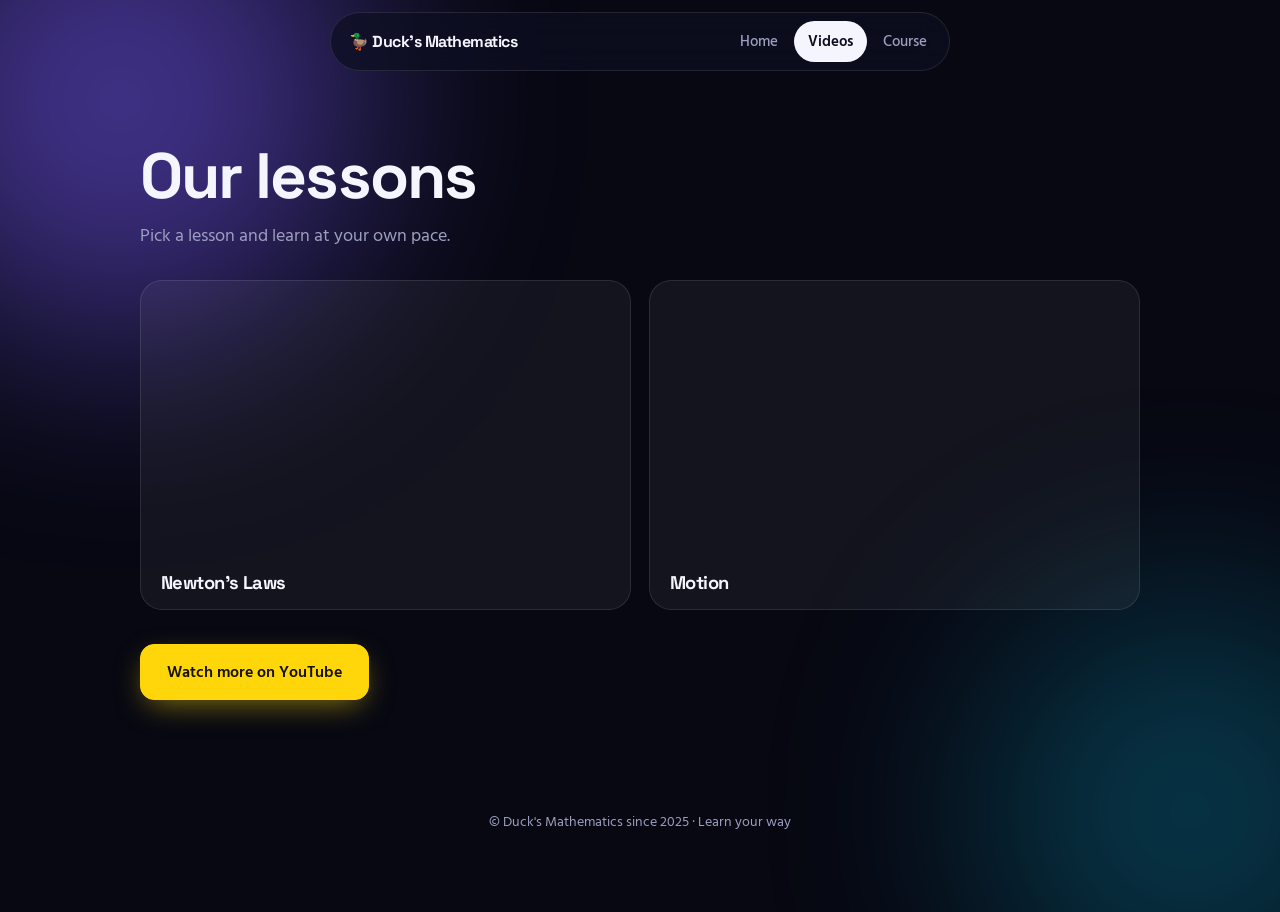
<file: videos.html>
<!DOCTYPE html><html lang="en"><head><meta charset="UTF-8"><meta name="viewport" content="width=device-width,initial-scale=1,viewport-fit=cover"><meta name="theme-color" content="#070812">
<title>Videos | Duck's Mathematics</title>
<meta name="description" content="Watch math and physics lessons from Duck's Mathematics.">
<link rel="preconnect" href="https://fonts.googleapis.com"><link href="https://fonts.googleapis.com/css2?family=Space+Grotesk:wght@500;700&family=Hind+Siliguri:wght@400;500;600;700&display=swap" rel="stylesheet"><link rel="stylesheet" href="duck.css?v=2"></head><body>
<nav><a class="logo" href="index.html">🦆 <span>Duck's Mathematics</span></a><div class="menu"><a href="index.html">Home</a><a href="videos.html" class="on">Videos</a><a href="blog.html">Course</a></div></nav>
<main class="wrap">
<div class="head"><h1>Our lessons</h1><p>Pick a lesson and learn at your own pace.</p></div>
<div class="vids">
<div class="vid"><iframe src="https://www.youtube.com/embed/64LJb46JzNY" title="Newton's Laws" loading="lazy" allowfullscreen></iframe><h3>Newton's Laws</h3></div>
<div class="vid"><iframe src="https://www.youtube.com/embed/GTwdCe-ayCQ" title="Motion" loading="lazy" allowfullscreen></iframe><h3>Motion</h3></div>
</div>
<div class="after"><a class="btn main" href="https://youtube.com/@ducksmathematics" target="_blank" rel="noopener">Watch more on YouTube</a></div>
</main>
<footer>© Duck's Mathematics since 2025 · Learn your way</footer></body></html>
</file>
<file: duck.css>
:root{--bg:#070812;--glass:rgba(255,255,255,.05);--bd:rgba(255,255,255,.1);--tx:#f4f5ff;--mu:#9b9fc0;--vio:#7c5cff;--cy:#22d3ee;--duck:#ffd60a}
*{margin:0;padding:0;box-sizing:border-box}
html{scroll-behavior:smooth}
body{font-family:'Hind Siliguri','Space Grotesk',system-ui,sans-serif;color:var(--tx);background:var(--bg);line-height:1.65;min-height:100vh;overflow-x:hidden;position:relative}
body::before,body::after{content:'';position:fixed;z-index:-1;border-radius:50%;filter:blur(110px);opacity:.5;pointer-events:none}
body::before{width:480px;height:480px;background:var(--vio);top:-140px;left:-120px}
body::after{width:420px;height:420px;background:#0891b2;bottom:-120px;right:-120px;opacity:.35}
h1,h2,h3,.logo{font-family:'Space Grotesk','Hind Siliguri',sans-serif;line-height:1.1;letter-spacing:-.03em}
a{color:inherit;text-decoration:none}
:focus-visible{outline:3px solid var(--duck);outline-offset:3px}
.wrap{max-width:1040px;margin:0 auto;padding:0 20px}

nav{position:sticky;top:12px;z-index:50;margin:12px auto 0;max-width:620px;width:calc(100% - 24px);display:flex;align-items:center;justify-content:space-between;gap:8px;padding:8px 8px 8px 18px;border-radius:999px;background:rgba(14,15,34,.7);backdrop-filter:blur(16px);-webkit-backdrop-filter:blur(16px);border:1px solid var(--bd)}
.logo{font-weight:700;white-space:nowrap}
.menu{display:flex;gap:2px}
.menu a{padding:8px 14px;border-radius:999px;color:var(--mu);font-weight:500;font-size:.95rem;transition:.2s}
.menu a:hover{color:var(--tx)}
.menu a.on{background:var(--tx);color:#0b0c1e;font-weight:600}
@media(max-width:480px){.logo span{display:none}}

.btn{display:inline-flex;align-items:center;justify-content:center;gap:8px;padding:14px 26px;border-radius:14px;font-weight:600;font-size:1rem;font-family:inherit;border:1px solid var(--bd);background:var(--glass);color:var(--tx);cursor:pointer;transition:.2s}
.btn:hover{background:rgba(255,255,255,.1)}
.btn.main{background:var(--duck);color:#161200;border-color:var(--duck);box-shadow:0 10px 30px -8px rgba(255,214,10,.55)}
.btn.main:hover{transform:translateY(-2px)}

/* hero */
.hero{position:relative;text-align:center;padding:90px 0 70px}
.hero .duck{width:104px;height:104px;border-radius:50%;object-fit:cover;border:3px solid var(--duck);box-shadow:0 0 60px rgba(255,214,10,.35);margin-bottom:26px}
.hero h1{font-size:clamp(2.8rem,10vw,5.8rem);font-weight:700;margin-bottom:20px;background:linear-gradient(120deg,#fff 20%,var(--cy) 60%,var(--vio));-webkit-background-clip:text;background-clip:text;color:transparent}
.hero p{max-width:520px;margin:0 auto 34px;color:var(--mu);font-size:1.15rem}
.row{display:flex;gap:12px;justify-content:center;flex-wrap:wrap}
.sym{position:absolute;font-family:'Space Grotesk',serif;font-weight:700;color:rgba(255,255,255,.09);user-select:none;pointer-events:none;animation:fl 7s ease-in-out infinite}
@keyframes fl{50%{transform:translateY(-18px) rotate(6deg)}}

/* bento */
.bento{display:grid;grid-template-columns:repeat(6,1fr);gap:14px;padding-bottom:80px}
.card{background:var(--glass);border:1px solid var(--bd);border-radius:22px;padding:26px;backdrop-filter:blur(10px);-webkit-backdrop-filter:blur(10px);transition:.25s;display:flex;flex-direction:column;justify-content:flex-end;min-height:190px}
a.card:hover{transform:translateY(-4px);border-color:rgba(255,255,255,.28)}
.card h3{font-size:1.5rem;margin-bottom:6px}
.card p{color:var(--mu);font-size:.95rem}
.card .big{font-size:3.4rem;font-family:'Space Grotesk';font-weight:700;margin-bottom:auto;opacity:.9}
.c1{grid-column:span 4;background:linear-gradient(140deg,var(--vio),#4338ca);border:0;min-height:260px}
.c1 p{color:#e4ddff}
.c2{grid-column:span 2}
.c3{grid-column:span 3}.c4{grid-column:span 3}
@media(max-width:700px){.c1,.c2,.c3,.c4{grid-column:span 6}.c1{min-height:220px}}

/* videos */
.head{padding:70px 0 30px}
.head h1{font-size:clamp(2.4rem,8vw,4rem);margin-bottom:10px}
.head p{color:var(--mu);font-size:1.1rem}
.vids{display:grid;grid-template-columns:repeat(auto-fit,minmax(min(100%,420px),1fr));gap:18px;margin-bottom:34px}
.vid{border-radius:22px;overflow:hidden;background:var(--glass);border:1px solid var(--bd)}
.vid iframe{display:block;width:100%;aspect-ratio:16/9;border:0}
.vid h3{padding:16px 20px;font-size:1.15rem}
.after{padding-bottom:80px}

/* course */
.cwrap{display:grid;grid-template-columns:1fr;gap:28px;padding:36px 0 140px}
@media(min-width:860px){.cwrap{grid-template-columns:1fr 1fr;gap:48px;align-items:start}.cover{position:sticky;top:90px}}
.cover{border-radius:22px;overflow:hidden;border:1px solid var(--bd);box-shadow:0 30px 80px -30px rgba(124,92,255,.6)}
.cover img{display:block;width:100%;height:auto}
.pill{display:inline-block;padding:4px 14px;border-radius:999px;background:rgba(255,214,10,.14);color:var(--duck);font-weight:600;font-size:.85rem;margin-bottom:14px}
.info h1{font-size:clamp(2.6rem,9vw,3.8rem);margin-bottom:12px}
.sub{font-size:1.25rem;font-weight:600;color:var(--cy);margin-bottom:14px}
.desc{color:var(--mu);margin-bottom:30px}
.info h2{font-size:1.3rem;margin-bottom:14px;scroll-margin-top:90px}
.facts{display:grid;grid-template-columns:1fr 1fr;gap:12px;margin-bottom:30px}
.fact{position:relative;overflow:hidden;background:var(--glass);border:1px solid var(--bd);border-radius:16px;padding:16px}
.fact small{display:block;color:var(--mu)}
.fact b{font-size:1.1rem}
.fact::before{content:'';position:absolute;top:0;left:-150%;width:50%;height:100%;background:linear-gradient(90deg,transparent,rgba(255,214,10,.4),transparent);transform:skewX(-25deg)}
.fact.shine{border-color:var(--duck)}
.fact.shine::before{animation:sw .9s ease-out}
@keyframes sw{to{left:150%}}
.syl{list-style:none;display:grid;gap:10px;margin-bottom:30px;counter-reset:s}
.syl li{counter-increment:s;display:flex;gap:14px;align-items:center;background:var(--glass);border:1px solid var(--bd);border-radius:14px;padding:14px 16px}
.syl li::before{content:counter(s,bengali);flex:none;width:30px;height:30px;border-radius:9px;display:grid;place-items:center;background:linear-gradient(135deg,var(--vio),var(--cy));font-weight:700;font-size:.9rem}
.teacher{display:flex;align-items:center;gap:14px;padding:18px;border-radius:16px;background:var(--glass);border:1px solid var(--bd)}
.teacher .av{width:46px;height:46px;border-radius:50%;background:var(--duck);color:#161200;display:grid;place-items:center;font-weight:700;font-family:'Space Grotesk'}
.teacher small{display:block;color:var(--mu)}
.dock{position:fixed;left:50%;transform:translateX(-50%);bottom:calc(14px + env(safe-area-inset-bottom,0px));z-index:60;width:calc(100% - 24px);max-width:520px;display:flex;align-items:center;justify-content:space-between;padding:10px 10px 10px 22px;border-radius:20px;background:rgba(14,15,34,.8);backdrop-filter:blur(18px);-webkit-backdrop-filter:blur(18px);border:1px solid var(--bd)}
.dock small{display:block;color:var(--mu);font-size:.78rem;line-height:1.2}
.dock strong{font-size:1.7rem;font-family:'Space Grotesk','Hind Siliguri';color:var(--duck);line-height:1.1}

footer{text-align:center;color:var(--mu);font-size:.9rem;padding:30px 20px 40px}
@media(prefers-reduced-motion:reduce){*{animation:none!important;transition:none!important;scroll-behavior:auto!important}}
</file>
